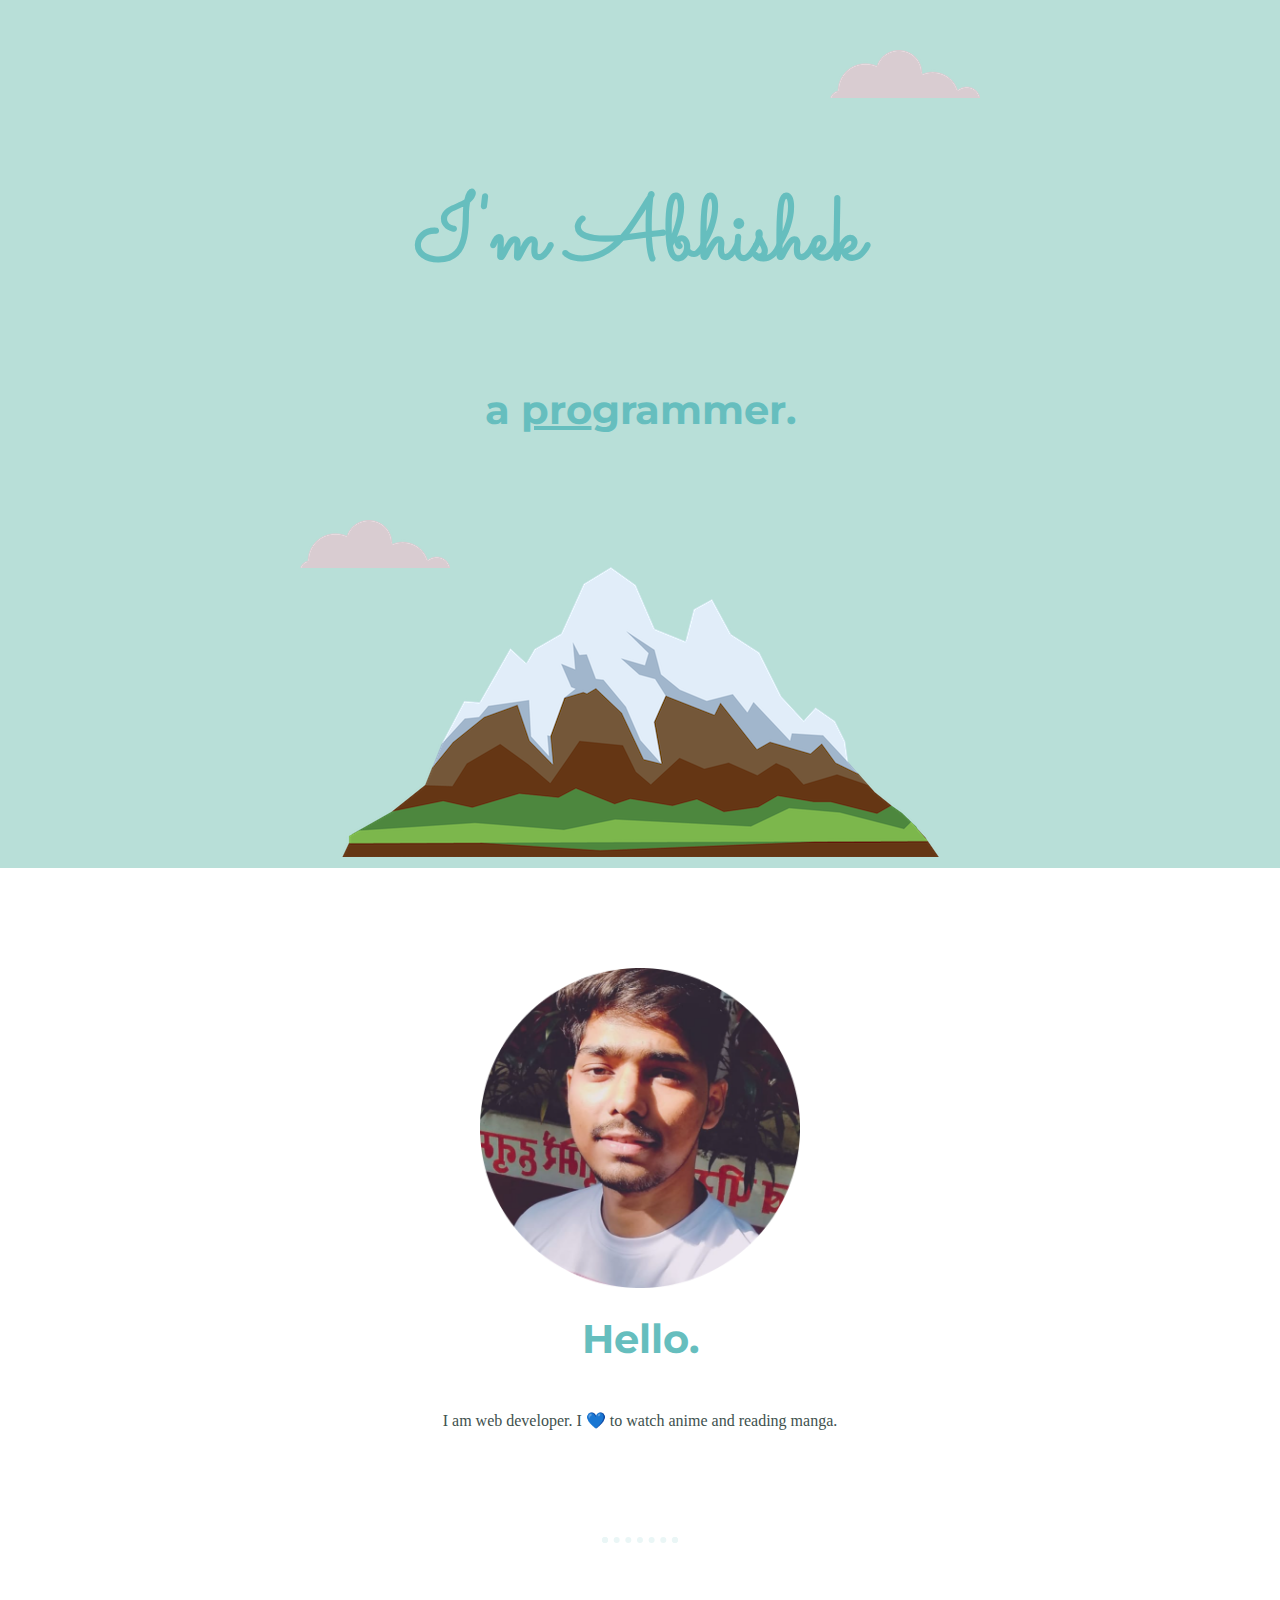
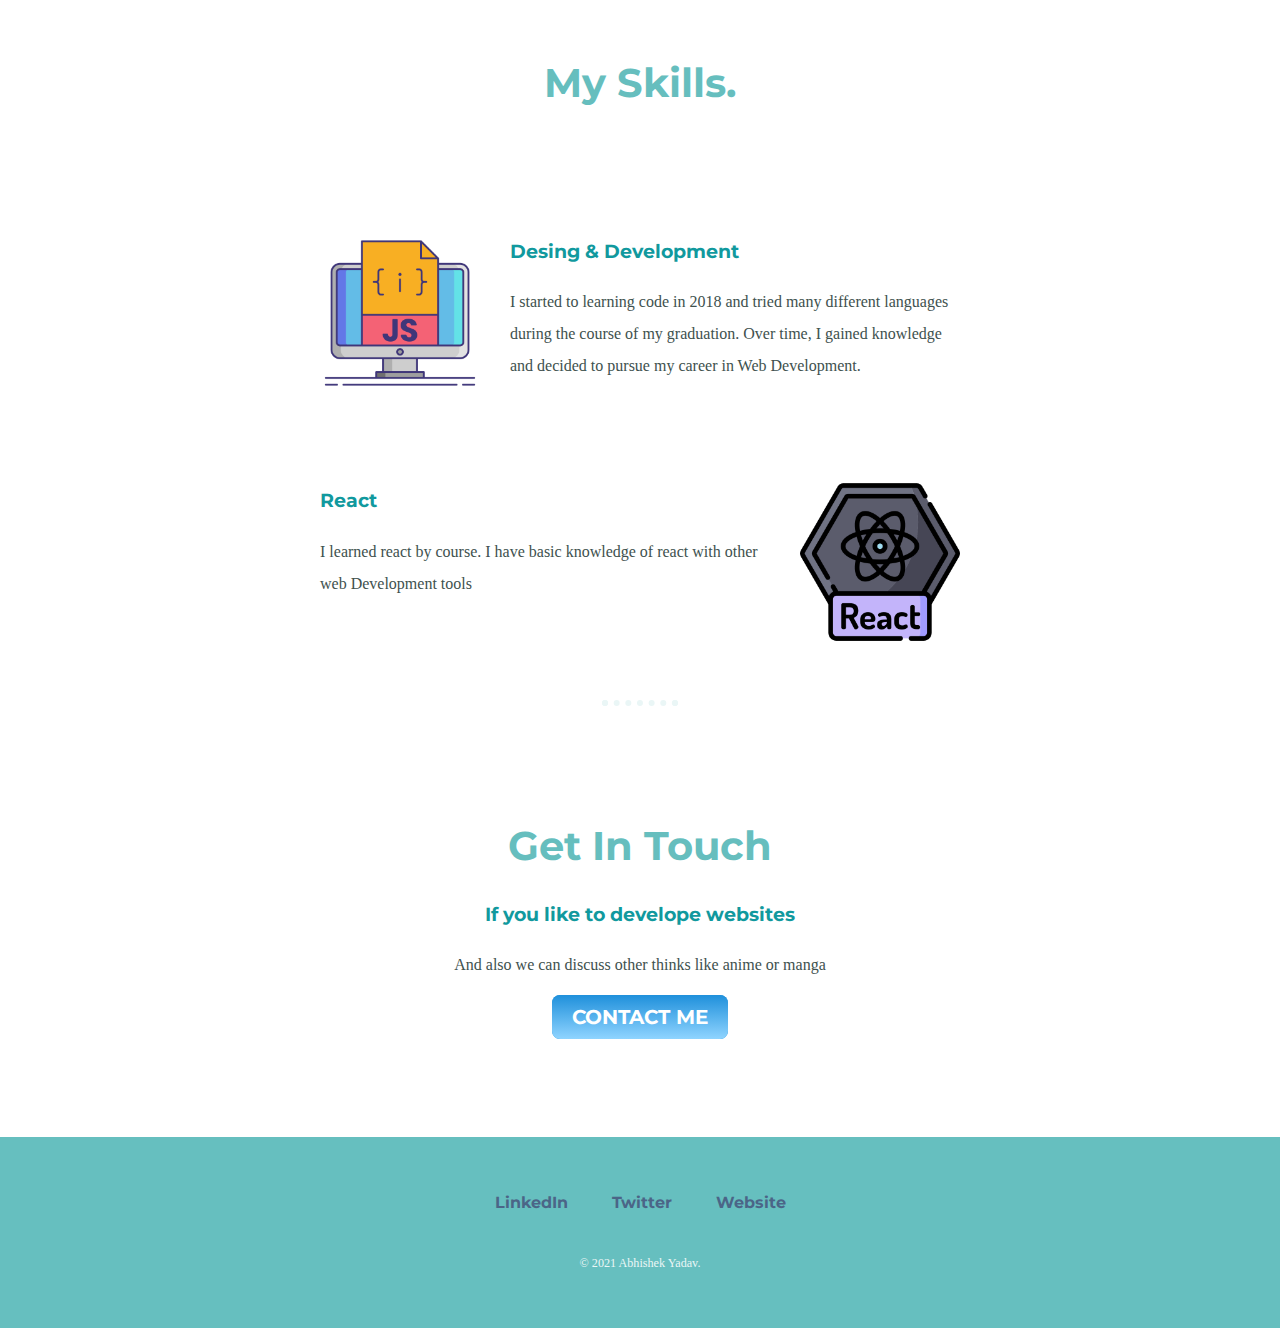
<file: index.html>
<!DOCTYPE html>
<html lang="en">
  <head>
    <meta charset="UTF-8" />

    <title>Abhishek Yadav</title>
    <link rel="stylesheet" href="CSS/styles.css" />
    <link rel="shortcut icon" href="favicon.ico" type="image/x-icon" />
    <link
      href="https://fonts.googleapis.com/css2?family=Merriweather:wght@300&family=Montserrat:wght@100&family=Sacramento&display=swap"
      rel="stylesheet"
    />
  </head>
  <body>
    <div class="top-container">
      <img class="top-cloud" src="CSS/images/cloud.png" alt="cloud" />
      <h1>I'm Abhishek</h1>
      <h2>
        <p>a <span class="pro">pro</span>grammer.</p>
      </h2>
      <img class="bottom-cloud" src="CSS/images/cloud.png" alt="cloud" />
      <img class="mountain" src="CSS/images/mountain.png" alt="mountain" />
    </div>
    <div class="middle-container">
      <div class="profile">
        <img class="photo" src="CSS/images/Abhishek.png" alt="profile" />
        <h2>Hello.</h2>
        <p>I am web developer. I 💙 to watch anime and reading manga.</p>
      </div>
      <hr />
      <div class="skills">
        <h2>My Skills.</h2>
        <div class="skill-row">
          <img
            class="javascript-img"
            src="CSS/images/javascript.png"
            alt="javascript"
          />
          <h3>Desing & Development</h3>
          <p>
            I started to learning code in 2018 and tried many different
            languages during the course of my graduation. Over time, I gained
            knowledge and decided to pursue my career in Web Development.
          </p>
        </div>
        <div class="skill-row">
          <img class="react-img" src="CSS/images/react.png" alt="react" />
          <h3>React</h3>
          <p>
            I learned react by course. I have basic knowledge of react with
            other web Development tools
          </p>
        </div>
      </div>
      <hr />
      <div class="contact-me">
        <h2>Get In Touch</h2>
        <h3>If you like to develope websites</h3>
        <p>And also we can discuss other thinks like anime or manga</p>
        <a class="btn" href="mail@gmail.com">CONTACT ME</a>
      </div>
    </div>

    <div class="bottom-container">
      <a class="footer-link" href="https://www.linkedin.com/">LinkedIn</a>
      <a class="footer-link" href="https://twitter.com/">Twitter</a>
      <a
        class="footer-link"
        href="https://abhishek202002.github.io/coursera-test/"
        >Website</a
      >
      <p class="copywrite">© 2021 Abhishek Yadav.</p>
    </div>
  </body>
</html>
</file>
<file: CSS/styles.css>
body {
  color: #40514e;
  margin: 0;
  text-align: center;
  font-family: "Meriwether", serif;
  line-height: 2;
}
h1 {
  color: #66bebe;
  margin: 50px auto 0 auto;
  font-size: 5.625rem;
  font-family: "Sacramento";
}
h2 {
  color: #66bebe;
  font: weight 300px;
  margin: 0;
  font-family: "Montserrat";
  font-size: 2.5rem;
  padding-bottom: 10px;
}
h3 {
  color: #11999e;
  margin: 0;
  font-family: "Montserrat";
}

.top-container {
  background-color: #b8dfd8;
  position: relative;
  padding-top: 100px;
}
.middle-container {
  margin: 100px 0 100px 0;
}
.bottom-container {
  background-color: #66bfbf;
  padding: 50px 0px 20px;
}
.copywrite {
  color: #eaf6f6;
  padding: 20px;
  font-size: 0.76rem;
}
a {
  color: #4b6587;
  font-weight: bold;
  font-family: "Montserrat", sans-serif;
  margin: 10px 20px;
  text-decoration: none;
}
a:hover {
  color: #eaf6f6;
}

.skill-row {
  width: 50%;
  margin: 100px auto 100px auto;
  text-align: left;
  /* line-height: 2; */
}

hr {
  border: dotted #eaf6f6 6px;
  border-bottom: none;
  width: 5%;
  margin: 100px auto;
}

.top-cloud {
  position: absolute;
  right: 300px;
  top: 50px;
}
.bottom-cloud {
  position: absolute;
  left: 300px;
  bottom: 300px;
}
.pro {
  text-decoration: underline;
  font-size: 2.5rem;
}
.javascript-img {
  width: 25%;
  float: left;
  margin-right: 30px;
}
.react-img {
  width: 25%;
  float: right;
  margin-left: 30px;
}
.photo {
  width: 25%;
  margin: auto;
}

.btn {
  background: #1f90db;
  background-image: -webkit-linear-gradient(top, #1f90db, #8fd4ff);
  background-image: -moz-linear-gradient(top, #1f90db, #8fd4ff);
  background-image: -ms-linear-gradient(top, #1f90db, #8fd4ff);
  background-image: -o-linear-gradient(top, #1f90db, #8fd4ff);
  background-image: linear-gradient(to bottom, #1f90db, #8fd4ff);
  -webkit-border-radius: 8;
  -moz-border-radius: 8;
  border-radius: 8px;
  font-family: "Montserrat", sans-serif;
  color: #ffffff;
  font-size: 20px;
  padding: 10px 20px 10px 20px;
  text-decoration: none;
}

.btn:hover {
  background: #30e3cb;
  background-image: -webkit-linear-gradient(top, #30e3cb, #2bc4ad);
  background-image: -moz-linear-gradient(top, #30e3cb, #2bc4ad);
  background-image: -ms-linear-gradient(top, #30e3cb, #2bc4ad);
  background-image: -o-linear-gradient(top, #30e3cb, #2bc4ad);
  background-image: linear-gradient(to bottom, #30e3cb, #2bc4ad);
  text-decoration: none;
}
</file>
